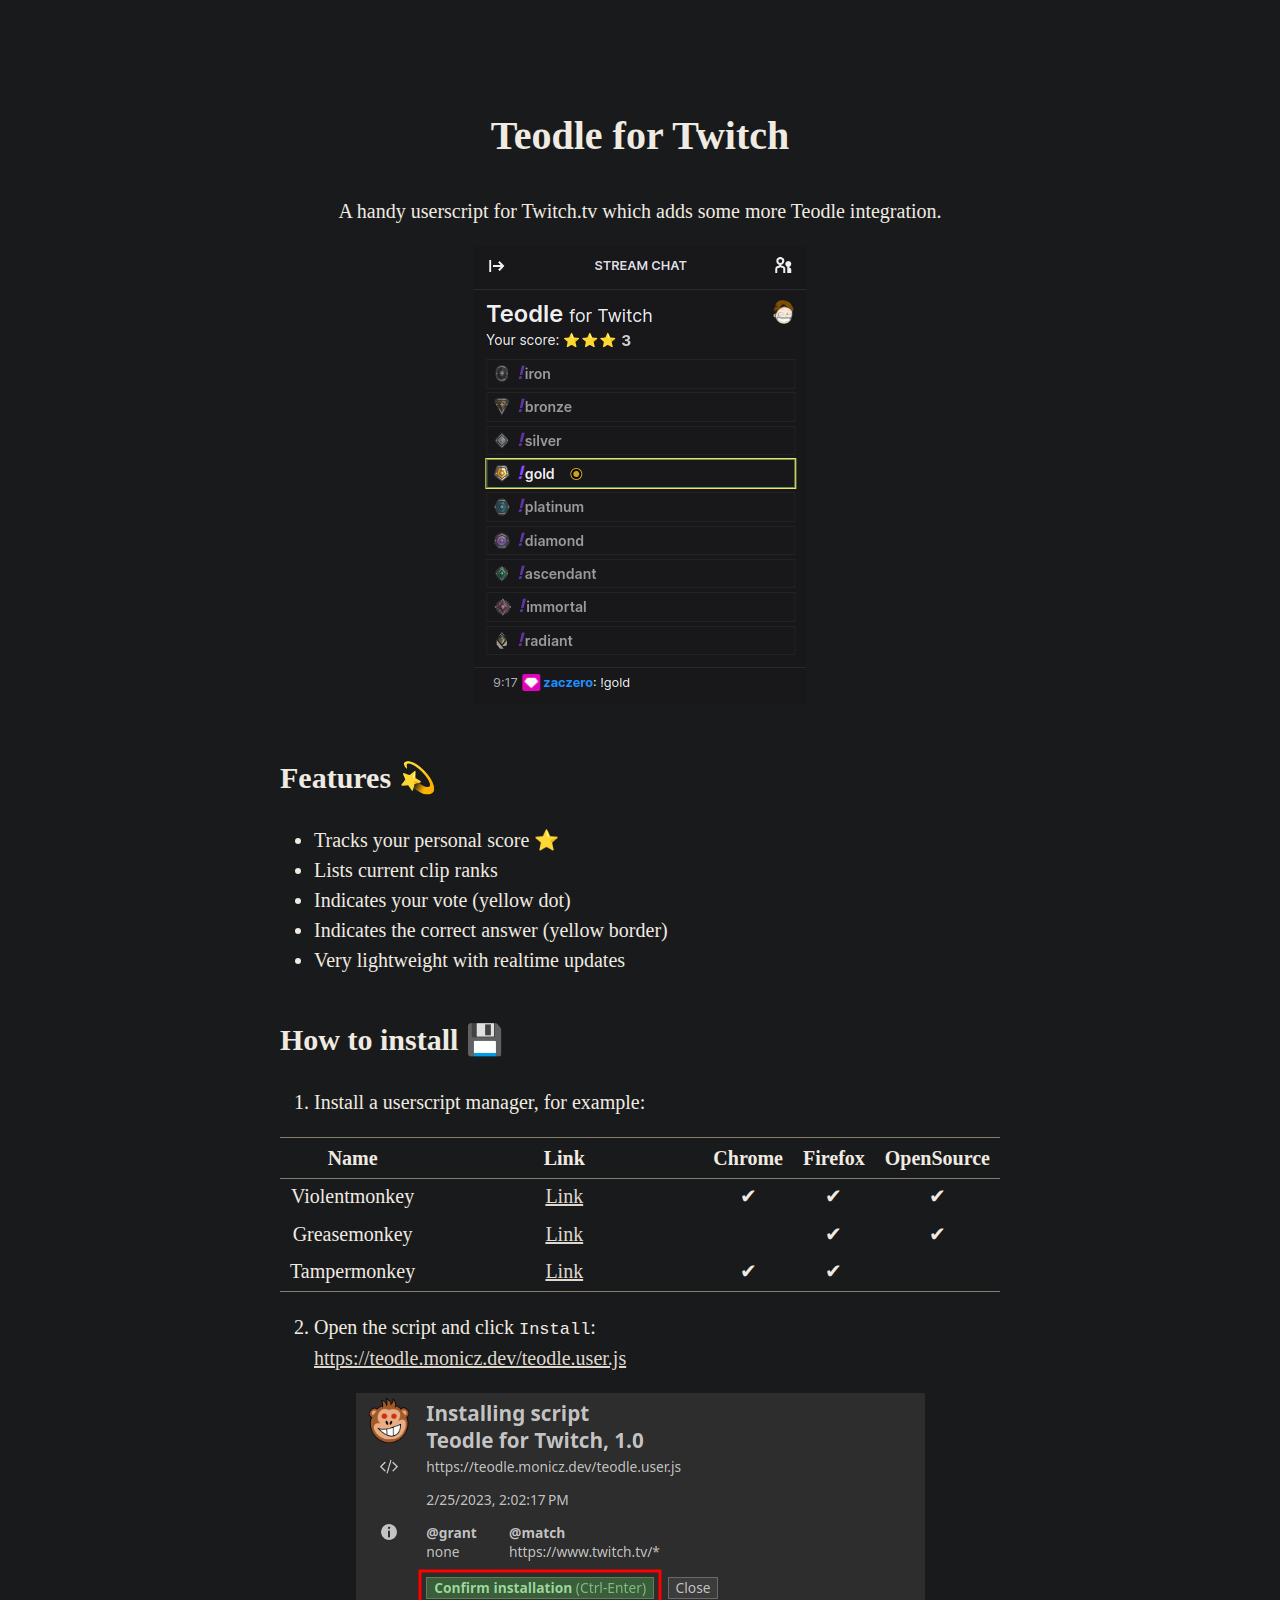
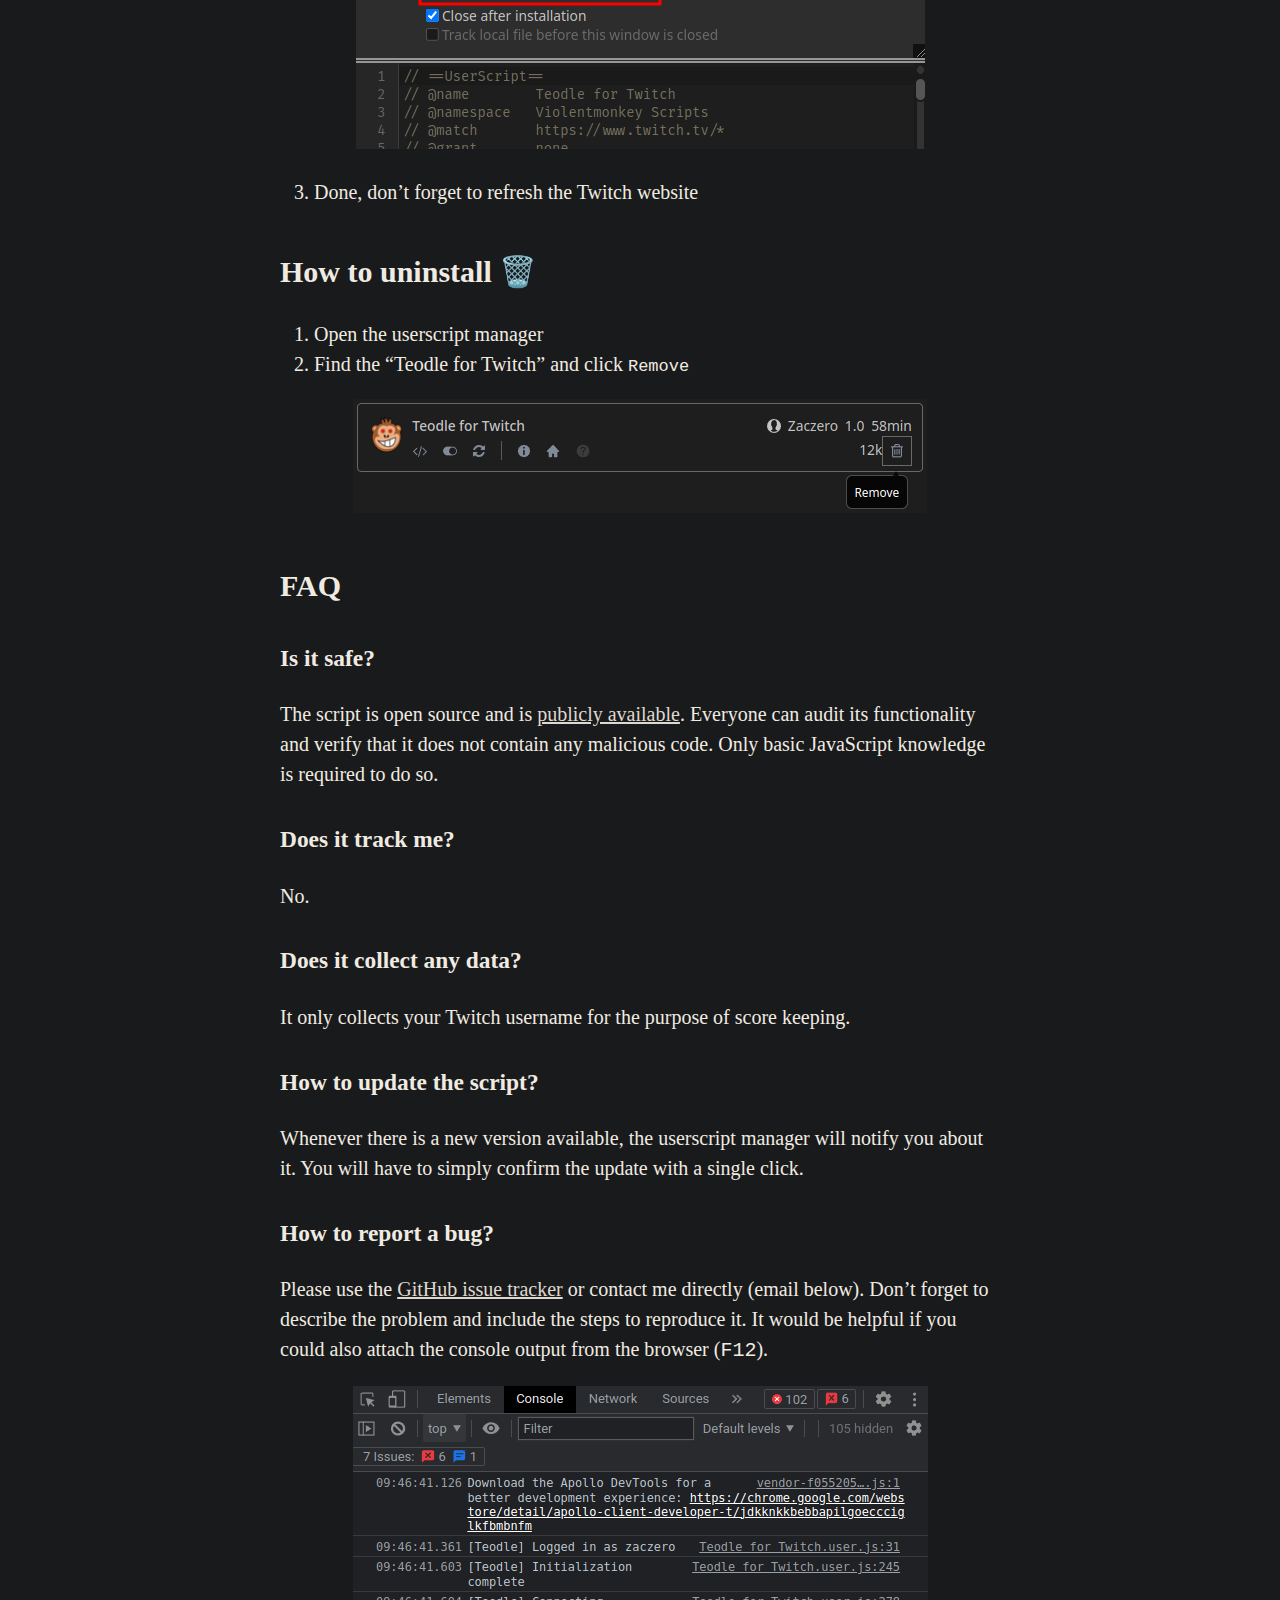
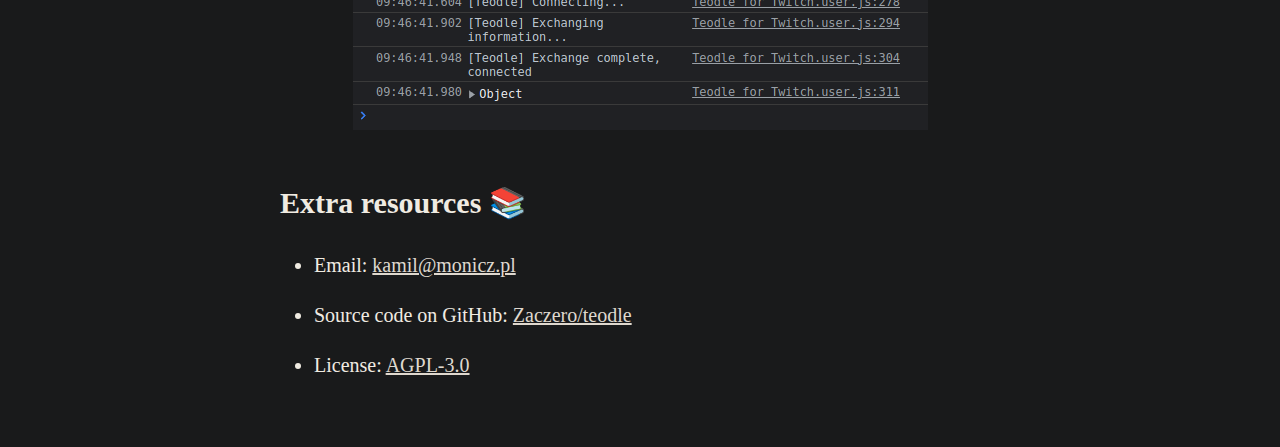
<file: userscript/index.html>
<!DOCTYPE html>
<html xmlns="http://www.w3.org/1999/xhtml" lang="" xml:lang="">
<head>
  <meta charset="utf-8" />
  <meta name="generator" content="pandoc" />
  <meta name="viewport" content="width=device-width, initial-scale=1.0, user-scalable=yes" />
  <title>Teodle for Twitch</title>
  <style>
    html {
      line-height: 1.5;
      font-family: Georgia, serif;
      font-size: 20px;
      color: #1a1a1a;
      background-color: #fdfdfd;
    }
    body {
      margin: 0 auto;
      max-width: 36em;
      padding-left: 50px;
      padding-right: 50px;
      padding-top: 50px;
      padding-bottom: 50px;
      hyphens: auto;
      overflow-wrap: break-word;
      text-rendering: optimizeLegibility;
      font-kerning: normal;
    }
    @media (max-width: 600px) {
      body {
        font-size: 0.9em;
        padding: 1em;
      }
      h1 {
        font-size: 1.8em;
      }
    }
    @media print {
      body {
        background-color: transparent;
        color: black;
        font-size: 12pt;
      }
      p, h2, h3 {
        orphans: 3;
        widows: 3;
      }
      h2, h3, h4 {
        page-break-after: avoid;
      }
    }
    p {
      margin: 1em 0;
    }
    a {
      color: #1a1a1a;
    }
    a:visited {
      color: #1a1a1a;
    }
    img {
      max-width: 100%;
    }
    h1, h2, h3, h4, h5, h6 {
      margin-top: 1.4em;
    }
    h5, h6 {
      font-size: 1em;
      font-style: italic;
    }
    h6 {
      font-weight: normal;
    }
    ol, ul {
      padding-left: 1.7em;
      margin-top: 1em;
    }
    li > ol, li > ul {
      margin-top: 0;
    }
    blockquote {
      margin: 1em 0 1em 1.7em;
      padding-left: 1em;
      border-left: 2px solid #e6e6e6;
      color: #606060;
    }
    code {
      font-family: Menlo, Monaco, 'Lucida Console', Consolas, monospace;
      font-size: 85%;
      margin: 0;
    }
    pre {
      margin: 1em 0;
      overflow: auto;
    }
    pre code {
      padding: 0;
      overflow: visible;
      overflow-wrap: normal;
    }
    .sourceCode {
     background-color: transparent;
     overflow: visible;
    }
    hr {
      background-color: #1a1a1a;
      border: none;
      height: 1px;
      margin: 1em 0;
    }
    table {
      margin: 1em 0;
      border-collapse: collapse;
      width: 100%;
      overflow-x: auto;
      display: block;
      font-variant-numeric: lining-nums tabular-nums;
    }
    table caption {
      margin-bottom: 0.75em;
    }
    tbody {
      margin-top: 0.5em;
      border-top: 1px solid #1a1a1a;
      border-bottom: 1px solid #1a1a1a;
    }
    th {
      border-top: 1px solid #1a1a1a;
      padding: 0.25em 0.5em 0.25em 0.5em;
    }
    td {
      padding: 0.125em 0.5em 0.25em 0.5em;
    }
    header {
      margin-bottom: 4em;
      text-align: center;
    }
    #TOC li {
      list-style: none;
    }
    #TOC ul {
      padding-left: 1.3em;
    }
    #TOC > ul {
      padding-left: 0;
    }
    #TOC a:not(:hover) {
      text-decoration: none;
    }
    code{white-space: pre-wrap;}
    span.smallcaps{font-variant: small-caps;}
    span.underline{text-decoration: underline;}
    div.column{display: inline-block; vertical-align: top; width: 50%;}
    div.hanging-indent{margin-left: 1.5em; text-indent: -1.5em;}
    ul.task-list{list-style: none;}
    .display.math{display: block; text-align: center; margin: 0.5rem auto;}
  </style>
  <!--[if lt IE 9]>
    <script src="//cdnjs.cloudflare.com/ajax/libs/html5shiv/3.7.3/html5shiv-printshiv.min.js"></script>
  <![endif]-->
</head>
<body>
<header id="title-block-header">
<h1 class="title">Teodle for Twitch</h1>
</header>
<style>
header {
    margin-bottom: 1.5em;
}
</style>
<script src="./static/darkreader.min.js"></script>
<script>
    DarkReader.enable({
        brightness: 100,
        contrast: 100,
        sepia: 10
    })
</script>
<center>
<p>A handy userscript for Twitch.tv which adds some more Teodle
integration.</p>
<p><img src="./static/2023-02-28_10-10-36.png" /></p>
</center>
<h2 id="features">Features 💫</h2>
<ul>
<li>Tracks your personal score ⭐️</li>
<li>Lists current clip ranks</li>
<li>Indicates your vote (yellow dot)</li>
<li>Indicates the correct answer (yellow border)</li>
<li>Very lightweight with realtime updates</li>
</ul>
<h2 id="how-to-install">How to install 💾</h2>
<ol type="1">
<li>Install a userscript manager, for example:</li>
</ol>
<table>
<colgroup>
<col style="width: 12%" />
<col style="width: 65%" />
<col style="width: 5%" />
<col style="width: 6%" />
<col style="width: 9%" />
</colgroup>
<thead>
<tr class="header">
<th style="text-align: center;">Name</th>
<th style="text-align: center;">Link</th>
<th style="text-align: center;">Chrome</th>
<th style="text-align: center;">Firefox</th>
<th style="text-align: center;">OpenSource</th>
</tr>
</thead>
<tbody>
<tr class="odd">
<td style="text-align: center;">Violentmonkey</td>
<td style="text-align: center;"><a
href="https://violentmonkey.github.io/get-it/">Link</a></td>
<td style="text-align: center;">✔</td>
<td style="text-align: center;">✔</td>
<td style="text-align: center;">✔</td>
</tr>
<tr class="even">
<td style="text-align: center;">Greasemonkey</td>
<td style="text-align: center;"><a
href="https://addons.mozilla.org/en-US/firefox/addon/greasemonkey/">Link</a></td>
<td style="text-align: center;"></td>
<td style="text-align: center;">✔</td>
<td style="text-align: center;">✔</td>
</tr>
<tr class="odd">
<td style="text-align: center;">Tampermonkey</td>
<td style="text-align: center;"><a
href="https://tampermonkey.net/">Link</a></td>
<td style="text-align: center;">✔</td>
<td style="text-align: center;">✔</td>
<td style="text-align: center;"></td>
</tr>
</tbody>
</table>
<ol start="2" type="1">
<li>Open the script and click <code>Install</code>:<br> <a
href="https://teodle.monicz.dev/teodle.user.js">https://teodle.monicz.dev/teodle.user.js</a></li>
</ol>
<center>
<img src="./static/2023-02-28_10-57-05.png" />
</center>
<ol start="3" type="1">
<li>Done, don’t forget to refresh the Twitch website</li>
</ol>
<h2 id="how-to-uninstall">How to uninstall 🗑️</h2>
<ol type="1">
<li>Open the userscript manager</li>
<li>Find the “Teodle for Twitch” and click <code>Remove</code></li>
</ol>
<center>
<img src="./static/2023-02-28_10-45-27.png" />
</center>
<h2 id="faq">FAQ</h2>
<h3 id="is-it-safe">Is it safe?</h3>
<p>The script is open source and is <a
href="https://github.com/Zaczero/teodle/blob/main/userscript/teodle.user.js">publicly
available</a>. Everyone can audit its functionality and verify that it
does not contain any malicious code. Only basic JavaScript knowledge is
required to do so.</p>
<h3 id="does-it-track-me">Does it track me?</h3>
<p>No.</p>
<h3 id="does-it-collect-any-data">Does it collect any data?</h3>
<p>It only collects your Twitch username for the purpose of score
keeping.</p>
<h3 id="how-to-update-the-script">How to update the script?</h3>
<p>Whenever there is a new version available, the userscript manager
will notify you about it. You will have to simply confirm the update
with a single click.</p>
<h3 id="how-to-report-a-bug">How to report a bug?</h3>
<p>Please use the <a
href="https://github.com/Zaczero/teodle/issues">GitHub issue tracker</a>
or contact me directly (email below). Don’t forget to describe the
problem and include the steps to reproduce it. It would be helpful if
you could also attach the console output from the browser
(<kbd>F12</kbd>).</p>
<center>
<img src="./static/2023-02-28_11-06-27.png" />
</center>
<h2 id="extra-resources">Extra resources 📚</h2>
<ul>
<li><p>Email: <a
href="mailto:kamil@monicz.pl">kamil@monicz.pl</a></p></li>
<li><p>Source code on GitHub: <a
href="https://github.com/Zaczero/teodle">Zaczero/teodle</a></p></li>
<li><p>License: <a
href="https://github.com/Zaczero/teodle/blob/main/LICENSE">AGPL-3.0</a></p></li>
</ul>
</body>
</html>
</file>
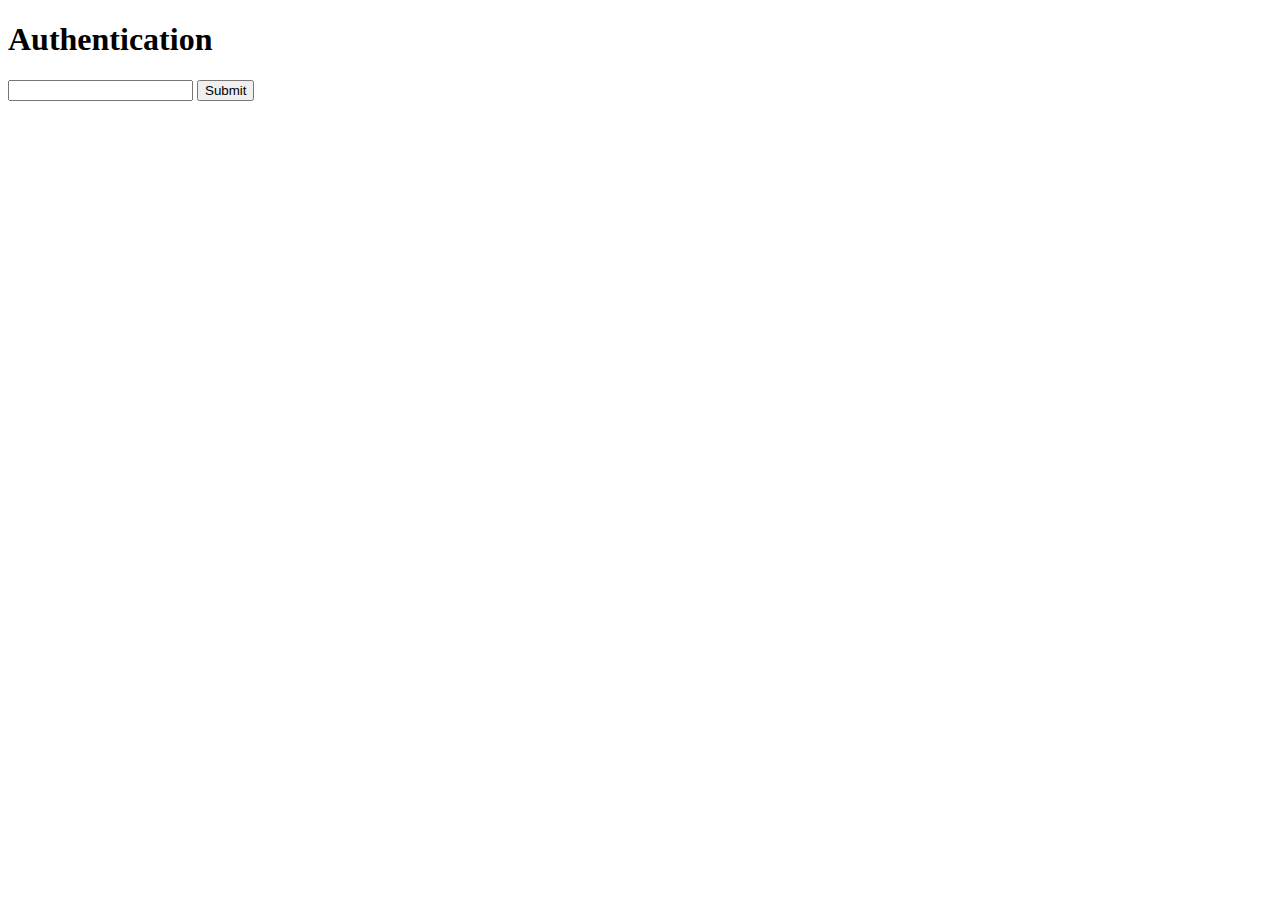
<file: html/auth.html>
<!DOCTYPE html>
<html lang="en">
  <head>
    <meta charset="UTF-8" />
  </head>

  <body>
    <h1>Authentication</h1>
    <form id="auth-form">
      <input id="auth-value" type="password" />
      <button type="submit">Submit</button>
    </form>
    <script>
      document.getElementById("auth-form").onsubmit = (e) => {
        e.preventDefault()

        const auth_value = document.getElementById("auth-value").value
        const now = new Date()
        const oneYear = new Date(now.getTime() + 365 * 24 * 60 * 60 * 1000) // 1 year from now

        document.cookie =
          "auth=" +
          encodeURIComponent(auth_value) +
          "; expires=" +
          oneYear.toUTCString() +
          "; path=/"

        location.reload()
      }
    </script>
  </body>
</html>
</file>
